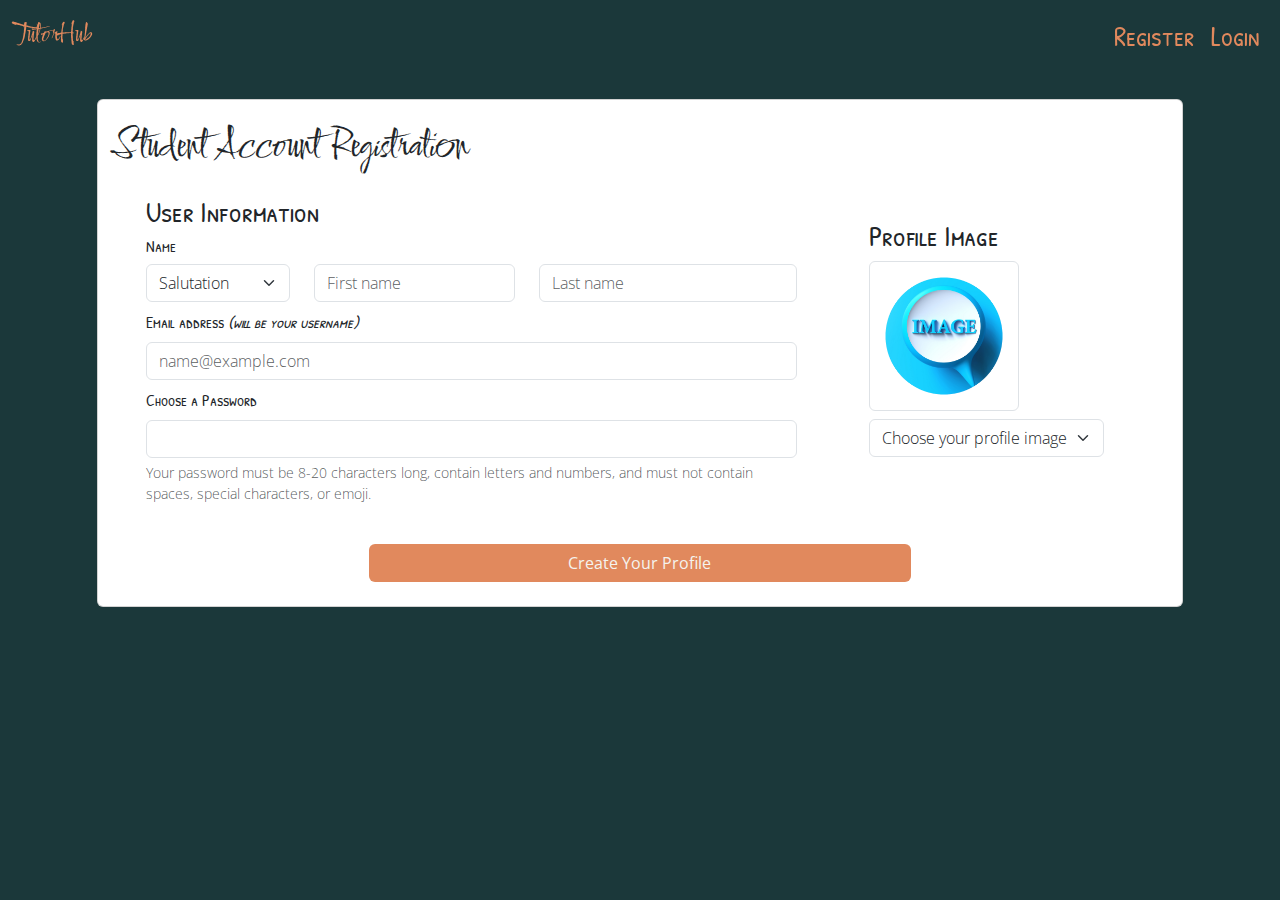
<file: public/student-registration.html>
<!DOCTYPE html>
<html lang="en">

<head>
  <meta charset="UTF-8">
  <meta name="imageviewport" content="width=device-width, initial-scale=1.0">
  <!-- bootstrap -->
  <link href="https://cdn.jsdelivr.net/npm/bootstrap@5.3.3/dist/css/bootstrap.min.css" rel="stylesheet"
    integrity="sha384-QWTKZyjpPEjISv5WaRU9OFeRpok6YctnYmDr5pNlyT2bRjXh0JMhjY6hW+ALEwIH" crossorigin="anonymous" />
  <link rel="stylesheet" href="https://cdn.jsdelivr.net/npm/bootstrap-icons@1.11.3/font/bootstrap-icons.min.css" />
  <!-- Google Fonts -->
  <style>
    @import url('https://fonts.googleapis.com/css2?family=Comforter+Brush&family=Open+Sans:ital,wdth,wght@0,75..100,300..800;1,75..100,300..800&family=Patrick+Hand+SC&display=swap');
  </style>
  <link rel="stylesheet" href="./assets/css/style.css" />
  <title>New Student Account</title>
</head>

<body>
  <!-- Sticky Header -->
  <header id="header">
    <nav class="navbar navbar-expand-sm sticky-top patrick">
      <div class="container-fluid">
        <a class="navbar-brand brush" href="index.html">TutorHub </a>
        <!-- Login -->
        <ul class="navbar-nav">
          <li class="nav-item">
            <a class="nav-link" href="user-registration-pg1.html">Register</a>
          </li>
          <li class="nav-item">
            <a class="nav-link" href="login.html">Login</a>
          </li>
        </ul>
      </div>
    </nav>
  </header>
  <main class="row justify-content-center normal-text">
    <div class="card col-10" style="margin:2%">
      <h1 class="my-4">Student Account Registration</h1>

      <div class="row mx-4">


        <div class="col-8">
          <h3>User Information</h3>
          <h6>Name</h6>
          <div class="row">
            <div class="col-3">
              <select class="form-select normal-text" aria-label="Default select example">
                <option selected>Salutation</option>
                <option value="1">Miss</option>
                <option value="2">Ms.</option>
                <option value="3">Mrs.</option>
                <option value="4">Mr.</option>
                <option value="5">Mx.</option>
                <option value="6">Dr.</option>
              </select>
            </div>
            <div class="col-4">
              <input type="text" class="form-control normal-text" placeholder="First name" aria-label="First name">
            </div>
            <div class="col-5 mb-2">
              <input type="text" class="form-control normal-text" placeholder="Last name" aria-label="Last name">
            </div>
          </div>
          <label for="email-input" class="form-label patrick">Email address <i>(will be your username)</i></label>
          <input type="email" class="form-control mb-2 normal-text" id="email-input" placeholder="name@example.com">
          <label for="inputPassword5" class="form-label patrick">Choose a Password</label>
          <input type="password" id="inputPassword5" class="form-control" aria-describedby="passwordHelpBlock">
          <div id="passwordHelpBlock" class="form-text mb-3">
            Your password must be 8-20 characters long, contain letters and numbers, and must not contain spaces,
            special
            characters, or emoji.
          </div>
        </div>
        <div id="profile-image" class="col-auto ms-5">
          <h3 class="mt-4">Profile Image</h3>
          <img src="./assets/images/Profile-Icons/000.png" class="img-thumbnail mb-2" id="thumbnail-preview"
            alt="profile image preview" width="150x">
          <select class="form-select mb-3 normal-text col-auto" id="choose-profile-image"
            aria-label="Default select example">
            <option selected>Choose your profile image</option>
            <option>A 1</option>
            <option>A 2</option>
            <option>A 3</option>
            <option>B 1</option>
            <option>B 2</option>
            <option>B 3</option>
            <option>C 1</option>
            <option>C 2</option>
            <option>C 3</option>
            <option>D 1</option>
            <option>D 2</option>
            <option>D 3</option>
            <option>E 1</option>
            <option>E 2</option>
            <option>E 3</option>
            <option>F 1</option>
            <option>F 2</option>
            <option>F 3</option>
            <option>G 1</option>
            <option>G 2</option>
            <option>G 3</option>
            <option>H 1</option>
            <option>H 2</option>
            <option>H 3</option>
            <option>I 1</option>
            <option>I 2</option>
            <option>I 3</option>
            <option>J 1</option>
            <option>J 2</option>
            <option>J 3</option>
            <option>K 1</option>
            <option>K 2</option>
            <option>K 3</option>
            <option>L 1</option>
            <option>L 2</option>
            <option>L 3</option>
            <option>M 1</option>
            <option>M 2</option>
            <option>M 3</option>
            <option>N 1</option>
            <option>N 2</option>
            <option>N 3</option>
            <option>O 1</option>
            <option>O 2</option>
            <option>O 3</option>
            <option>P 1</option>
            <option>P 2</option>
            <option>P 3</option>
            <option>Q 1</option>
            <option>Q 2</option>
            <option>Q 3</option>
            <option>R 1</option>
            <option>R 2</option>
            <option>R 3</option>
            <option>S 1</option>
            <option>S 2</option>
            <option>S 3</option>
            <option>T 1</option>
            <option>T 2</option>
            <option>T 3</option>
            <option>U 1</option>
            <option>U 2</option>
            <option>U 3</option>
            <option>V 1</option>
            <option>V 2</option>
            <option>V 3</option>
            <option>W 1</option>
            <option>W 2</option>
            <option>W 3</option>
            <option>X 1</option>
            <option>X 2</option>
            <option>X 3</option>
            <option>Y 1</option>
            <option>Y 2</option>
            <option>Y 3</option>
            <option>Z 1</option>
            <option>Z 2</option>
            <option>Z 3</option>

          </select>
        </div>

      </div>
      <div class="row my-4 justify-content-center" id="next">
        <button id="next" class="btn col-6">Create Your Profile</button>
      </div>
  </main>

  <!-- Including Bootstrap JS -->
  <script src="https://cdn.jsdelivr.net/npm/bootstrap@5.3.3/dist/js/bootstrap.bundle.min.js"
    integrity="sha384-YvpcrYf0tY3lHB60NNkmXc5s9fDVZLESaAA55NDzOxhy9GkcIdslK1eN7N6jIeHz" crossorigin="anonymous">
    </script>
  <script src="./js/choose-image.js">
  </script>
</body>

</html>
</file>
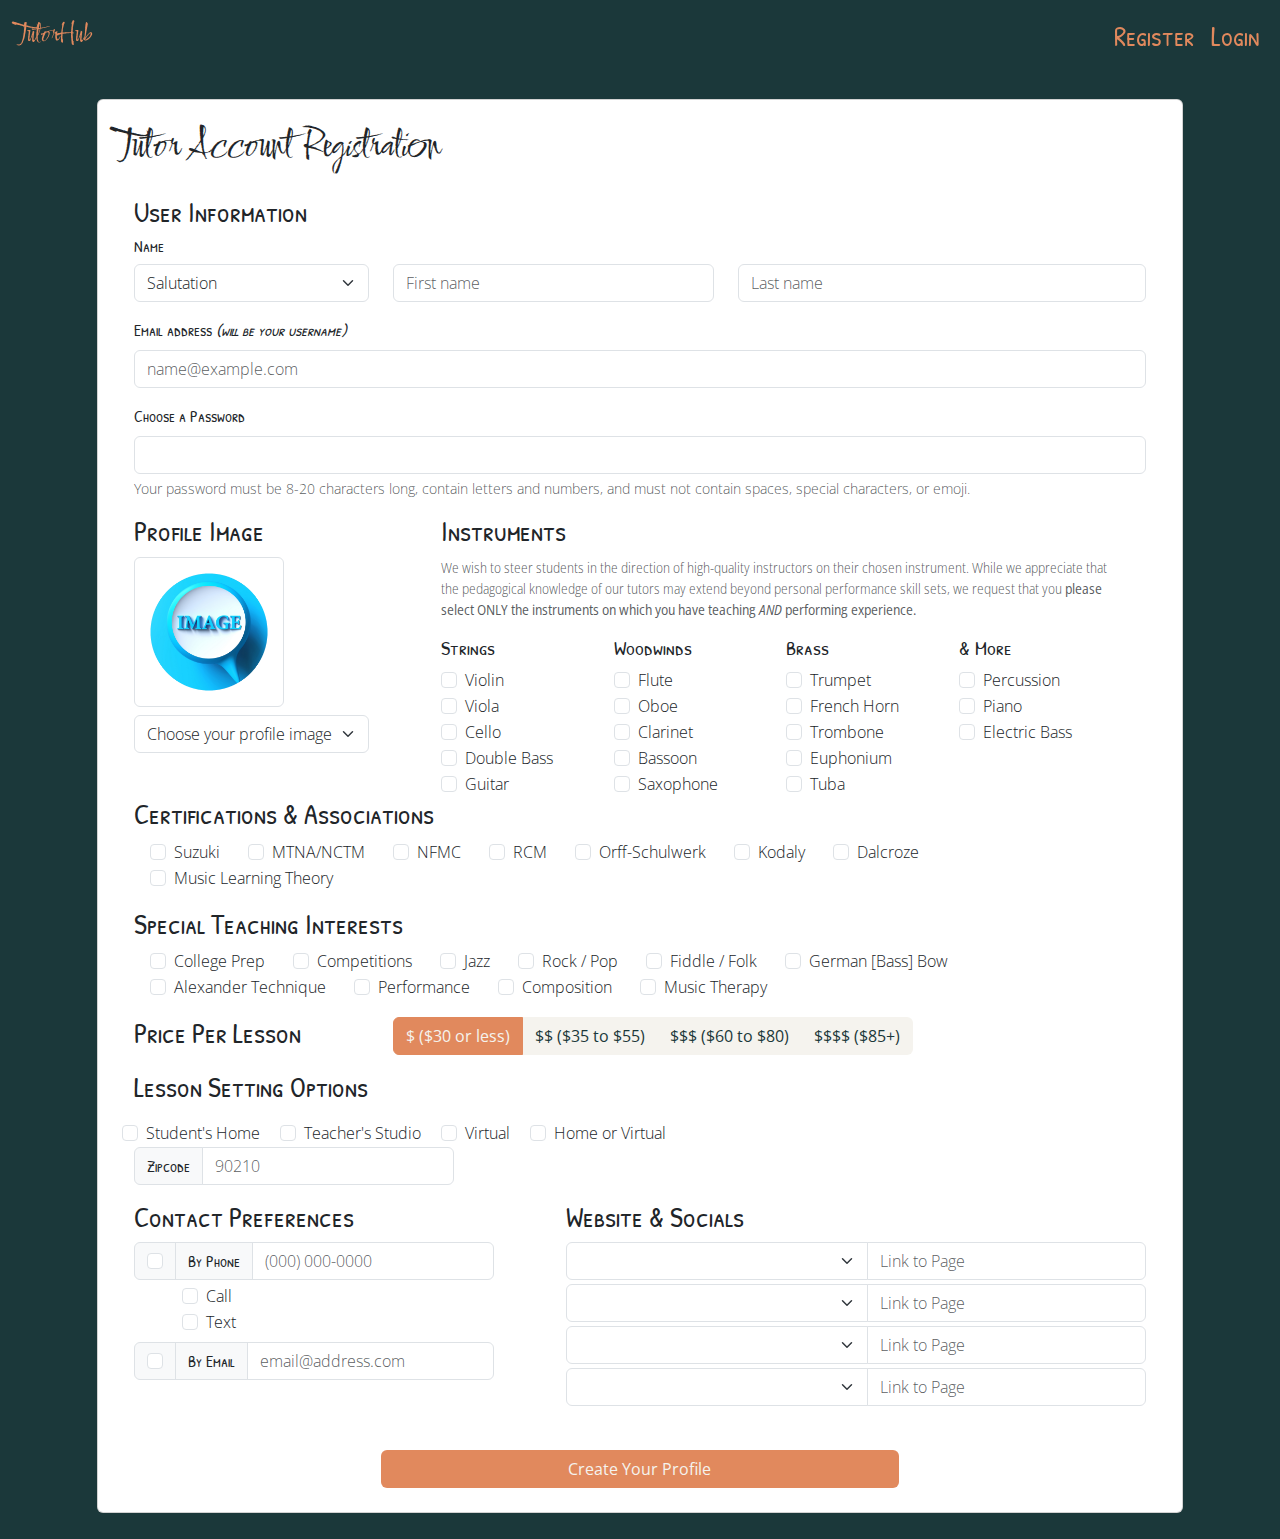
<file: public/tutor-registration.html>
<!DOCTYPE html>
<html lang="en">

<head>
  <meta charset="UTF-8">
  <meta name="imageviewport" content="width=device-width, initial-scale=1.0">
  <!-- bootstrap -->
  <link href="https://cdn.jsdelivr.net/npm/bootstrap@5.3.3/dist/css/bootstrap.min.css" rel="stylesheet"
    integrity="sha384-QWTKZyjpPEjISv5WaRU9OFeRpok6YctnYmDr5pNlyT2bRjXh0JMhjY6hW+ALEwIH" crossorigin="anonymous" />
  <link rel="stylesheet" href="https://cdn.jsdelivr.net/npm/bootstrap-icons@1.11.3/font/bootstrap-icons.min.css" />
  <!-- Google Fonts -->
  <style>
    @import url('https://fonts.googleapis.com/css2?family=Comforter+Brush&family=Open+Sans:ital,wdth,wght@0,75..100,300..800;1,75..100,300..800&family=Patrick+Hand+SC&display=swap');
  </style>
  <link rel="stylesheet" href="./assets/css/style.css" />
  <title>New Tutor Account</title>
</head>

<body>
  <!-- Sticky Header -->
  <header id="header">
    <nav class="navbar navbar-expand-sm sticky-top patrick">
      <div class="container-fluid">
        <a class="navbar-brand brush" href="index.html">TutorHub </a>
        <!-- Login -->
        <ul class="navbar-nav">
          <li class="nav-item">
            <a class="nav-link" href="user-registration-pg1.html">Register</a>
          </li>
          <li class="nav-item">
            <a class="nav-link" href="login.html">Login</a>
          </li>
        </ul>
      </div>
    </nav>
  </header>
  <!-- form -->
   <form id="registration-form" action="/api/tutorRegistration" method="POST" >

    <main class="row justify-content-center normal-text">
      <div class="card col-10" style="margin:2%">
        <h1 class="my-4">Tutor Account Registration</h1>
        <div class="mx-4">
          <h3>User Information</h3>
          <h6>Name</h6>
          <div class="row">
            <div class="col-3">
              <select name="salutation" id="salutation" class="form-select normal-text" aria-label="Default select example">
                <option selected>Salutation</option>
                <option value="Miss">Miss</option>
                <option value="Ms.">Ms.</option>
                <option value="Mrs.">Mrs.</option>
                <option value="Mr.">Mr.</option>
                <option value="Mx.">Mx.</option>
                <option value="Dr.">Dr.</option>
                <option value="Prof.">Prof.</option>
                <option value="Hon.">Hon.</option>
                <option value="Lord">Lord</option>
                <option value="Lady">Lady</option>
                <option value="Sir">Sir</option>
                <option value="Dame">Dame</option>
                <option value="Col.">Col.</option>
                <option value="Maj.">Maj.</option>
                <option value="Lt.">Lt.</option>
                <option value="Sgt.">Sgt.</option>
                <option value="Dep.">Dep.</option>
                <option value="Cap.">Cap.</option>
                <option value="Pres.">Pres.</option>
                <option value="Adm.">Adm.</option>
                <option value="HRH">HRH</option>
              </select>
            </div>
            <div class="col-4">
              <input type="text" name="firstName" class="form-control normal-text" placeholder="First name" aria-label="First name">
            </div>
            <div class="col-5 mb-3">
              <input type="text" name="lastName" class="form-control normal-text" placeholder="Last name" aria-label="Last name">
            </div>
          </div>
          <label for="email-input" class="form-label patrick">Email address <i>(will be your username)</i></label>
          <input name="email" type="email" class="form-control mb-3 normal-text" id="email-input" placeholder="name@example.com">
          <label for="inputPassword5" class="form-label patrick">Choose a Password</label>
          <input name="password" type="password" id="inputPassword5" class="form-control" aria-describedby="passwordHelpBlock">
          <div id="passwordHelpBlock" class="form-text mb-3">
            Your password must be 8-20 characters long, contain letters and numbers, and must not contain spaces, special
            characters, or emoji.
          </div>
  
          <div class="row">
            <div id="profile-image" class="col-3 me-5">
              <h3>Profile Image</h3>
              <img src="./assets/images/Profile-Icons/000.png" class="img-thumbnail mb-2"
                id="thumbnail-preview" alt="profile image preview" width="150px">
              <select name="profile_img" class="form-select mb-3 normal-text" id="choose-profile-image"
                aria-label="Default select example">
                <option selected>Choose your profile image</option>
                <option>Bass Guitar 1</option>
                <option>Bass Guitar 2</option>
                <option>Bass Guitar 3</option>
                <option>Bassoon 1</option>
                <option>Bassoon 2</option>
                <option>Bassoon 3</option>
                <option>Cello 1</option>
                <option>Cello 2</option>
                <option>Clarinet 1</option>
                <option>Clarinet 2</option>
                <option>Clarinet 3</option>
                <option>Double Bass 1</option>
                <option>Double Bass 2</option>
                <option>Euphonium 1</option>
                <option>Euphonium 2</option>
                <option>Euphonium 3</option>
                <option>Flute 1</option>
                <option>Flute 2</option>
                <option>Guitar 1</option>
                <option>Guitar 2</option>
                <option>Guitar 3</option>
                <option>Guitar 4</option>
                <option>Horn 1</option>
                <option>Horn 2</option>
                <option>Horn 3</option>
                <option>Oboe 1</option>
                <option>Oboe 2</option>
                <option>Oboe 3</option>
                <option>Percussion 1</option>
                <option>Percussion 2</option>
                <option>Percussion 3</option>
                <option>Percussion 4</option>
                <option>Percussion 5</option>
                <option>Piano 1</option>
                <option>Piano 2</option>
                <option>Piano 3</option>
                <option>Sax 1</option>
                <option>Sax 2</option>
                <option>Trombone 1</option>
                <option>Trombone 2</option>
                <option>Trombone 3</option>
                <option>Trumpet 1</option>
                <option>Trumpet 2</option>
                <option>Trumpet 3</option>
                <option>Tuba 1</option>
                <option>Tuba 2</option>
                <option>Tuba 3</option>
                <option>Viola 1</option>
                <option>Viola 2</option>
                <option>Violin 1</option>
                <option>Violin 2</option>
                <option>Woodwind 1</option>
                <option>Woodwind 2</option>
                <option>Woodwind 3</option>
              </select>
            </div>
  
            <div class="col-8">
              <h3>Instruments</h3>
              <div id="performAndTeach" class="form-text light-text mb-3">
                We wish to steer students in the direction of high-quality instructors on their chosen instrument. While
                we
                appreciate that the pedagogical knowledge of our tutors may extend beyond personal performance skill sets,
                we request that you <b>please select ONLY the instruments on which you have teaching <i>AND</i> performing
                  experience.<b>
              </div>
              <div class="row" id="teachingInstruments">
                <div id="strings" class="col-3">
                  <h5>Strings</h5>
                  <div class="form-check">
                    <input class="form-check-input" type="checkbox" value="" id="violin-checkbox">
                    <label class="form-check-label normal-text" for="violin-checkbox">
                      Violin
                    </label>
                  </div>
                  <div class="form-check">
                    <input class="form-check-input" type="checkbox" value="" id="viola-checkbox">
                    <label class="form-check-label normal-text" for="viola-checkbox">
                      Viola
                    </label>
                  </div>
                  <div class="form-check">
                    <input class="form-check-input" type="checkbox" value="" id="cello-checkbox">
                    <label class="form-check-label normal-text" for="cello-checkbox">
                      Cello
                    </label>
                  </div>
                  <div class="form-check">
                    <input class="form-check-input" type="checkbox" value="" id="double-bass-checkbox">
                    <label class="form-check-label normal-text" for="double-bass-checkbox">
                      Double Bass
                    </label>
                  </div>
                  <div class="form-check">
                    <input class="form-check-input" type="checkbox" value="" id="guitar-checkbox">
                    <label class="form-check-label normal-text" for="guitar-checkbox">
                      Guitar
                    </label>
                  </div>
                </div>
                <div id="woodwinds" class="col-3">
                  <h5>Woodwinds</h5>
                  <div class="form-check">
                    <input class="form-check-input" type="checkbox" value="" id="flute-checkbox">
                    <label class="form-check-label normal-text" for="flute-checkbox">
                      Flute
                    </label>
                  </div>
                  <div class="form-check">
                    <input class="form-check-input" type="checkbox" value="" id="oboe-checkbox">
                    <label class="form-check-label normal-text" for="oboe-checkbox">
                      Oboe
                    </label>
                  </div>
                  <div class="form-check">
                    <input class="form-check-input" type="checkbox" value="" id="clarinet-checkbox">
                    <label class="form-check-label normal-text" for="clarinet-checkbox">
                      Clarinet
                    </label>
                  </div>
                  <div class="form-check">
                    <input class="form-check-input" type="checkbox" value="" id="bassoon-checkbox">
                    <label class="form-check-label normal-text" for="bassoon-checkbox">
                      Bassoon
                    </label>
                  </div>
                  <div class="form-check">
                    <input class="form-check-input" type="checkbox" value="" id="sax-checkbox">
                    <label class="form-check-label normal-text" for="sax-checkbox">
                      Saxophone
                    </label>
                  </div>
                </div>
                <div id="brass" class="col-3">
                  <h5>Brass</h5>
                  <div class="form-check">
                    <input class="form-check-input" type="checkbox" value="" id="trumpet-checkbox">
                    <label class="form-check-label normal-text" for="trumpet-checkbox">
                      Trumpet
                    </label>
                  </div>
                  <div class="form-check">
                    <input class="form-check-input" type="checkbox" value="" id="horn-checkbox">
                    <label class="form-check-label normal-text" for="horn-checkbox">
                      French Horn
                    </label>
                  </div>
                  <div class="form-check">
                    <input class="form-check-input" type="checkbox" value="" id="trombone-checkbox">
                    <label class="form-check-label normal-text" for="trombone-checkbox">
                      Trombone
                    </label>
                  </div>
                  <div class="form-check">
                    <input class="form-check-input" type="checkbox" value="" id="euphonium-checkbox">
                    <label class="form-check-label normal-text" for="euphonium-checkbox">
                      Euphonium
                    </label>
                  </div>
                  <div class="form-check">
                    <input class="form-check-input" type="checkbox" value="" id="tuba-checkbox">
                    <label class="form-check-label normal-text" for="tuba-checkbox">
                      Tuba
                    </label>
                  </div>
                </div>
                <div id="more" class="col-3">
                  <h5>& More</h5>
                  <div class="form-check">
                    <input class="form-check-input" type="checkbox" value="" id="percussion-checkbox">
                    <label class="form-check-label normal-text" for="percussion-checkbox">
                      Percussion
                    </label>
                  </div>
                  <div class="form-check">
                    <input class="form-check-input" type="checkbox" value="" id="piano-checkbox">
                    <label class="form-check-label normal-text" for="piano-checkbox">
                      Piano
                    </label>
                  </div>
                  <div class="form-check">
                    <input class="form-check-input" type="checkbox" value="" id="elec-bass-checkbox">
                    <label class="form-check-label normal-text" for="elec-bass-checkbox">
                      Electric Bass
                    </label>
                  </div>
                </div>
              </div>
            </div>
          </div>
  
          <div id="Certifications-header">
            <h3>Certifications & Associations</h3>
          </div>
          <div class="row mb-3 mx-3" id="specialties">
            <div class="form-check col-auto me-3">
              <input class="form-check-input" type="checkbox" value="" id="suzuki-checkbox">
              <label class="form-check-label normal-text" for="suzuki-checkbox">
                Suzuki
              </label>
            </div>
            <div class="form-check col-auto me-3">
              <input class="form-check-input" type="checkbox" value="" id="mtna-checkbox">
              <label class="form-check-label normal-text" for="mtna-checkbox">
                MTNA/NCTM
              </label>
            </div>
            <div class="form-check col-auto me-3">
              <input class="form-check-input" type="checkbox" value="" id="nfmc-checkbox">
              <label class="form-check-label normal-text" for="nfmc-checkbox">
                NFMC
              </label>
            </div>
            <div class="form-check col-auto me-3">
              <input class="form-check-input" type="checkbox" value="" id="rcm-checkbox">
              <label class="form-check-label normal-text" for="rcm-checkbox">
                RCM
              </label>
            </div>
            <div class="form-check col-auto me-3">
              <input class="form-check-input" type="checkbox" value="" id="orff-checkbox">
              <label class="form-check-label normal-text" for="orff-checkbox">
                Orff-Schulwerk
              </label>
            </div>
            <div class="form-check col-auto me-3">
              <input class="form-check-input" type="checkbox" value="" id="kodaly-checkbox">
              <label class="form-check-label normal-text" for="kodaly-checkbox">
                Kodaly
              </label>
            </div>
            <div class="form-check col-auto me-3">
              <input class="form-check-input" type="checkbox" value="" id="dalcroze-checkbox">
              <label class="form-check-label normal-text" for="dalcroze-checkbox">
                Dalcroze
              </label>
            </div>
            <div class="form-check col-auto me-3">
              <input class="form-check-input" type="checkbox" value="" id="mlt-checkbox">
              <label class="form-check-label normal-text" for="mlt-checkbox">
                Music Learning Theory
              </label>
            </div>
          </div>
  
          <div id="special-interests-header">
            <h3>Special Teaching Interests</h3>
          </div>
          <div class="row mb-3 mx-3" id="special-interests">
            <div class="form-check col-auto me-3">
              <input class="form-check-input" type="checkbox" value="" id="college-prep">
              <label class="form-check-label normal-text" for="college-prep">
                College Prep
              </label>
            </div>
            <div class="form-check col-auto me-3">
              <input class="form-check-input" type="checkbox" value="" id="competitions">
              <label class="form-check-label normal-text" for="competitions">
                Competitions
              </label>
            </div>
            <div class="form-check col-auto me-3">
              <input class="form-check-input" type="checkbox" value="" id="jazz">
              <label class="form-check-label normal-text" for="jazz">
                Jazz
              </label>
            </div>
            <div class="form-check col-auto me-3">
              <input class="form-check-input" type="checkbox" value="" id="rock-pop">
              <label class="form-check-label normal-text" for="rock-pop">
                Rock / Pop
              </label>
            </div>
            <div class="form-check col-auto me-3">
              <input class="form-check-input" type="checkbox" value="" id="fiddle-folk">
              <label class="form-check-label normal-text" for="fiddle-folk">
                Fiddle / Folk
              </label>
            </div>
            <div class="form-check col-auto me-3">
              <input class="form-check-input" type="checkbox" value="" id="flexCheckDefault">
              <label class="form-check-label normal-text" for="flexCheckDefault">
                German [Bass] Bow
              </label>
            </div>
            <div class="form-check col-auto me-3">
              <input class="form-check-input" type="checkbox" value="" id="flexCheckDefault">
              <label class="form-check-label normal-text" for="flexCheckDefault">
                Alexander Technique
              </label>
            </div>
            <div class="form-check col-auto me-3">
              <input class="form-check-input" type="checkbox" value="" id="mlt-checkbox">
              <label class="form-check-label normal-text" for="mlt-checkbox">
                Performance
              </label>
            </div>
            <div class="form-check col-auto me-3">
              <input class="form-check-input" type="checkbox" value="" id="mlt-checkbox">
              <label class="form-check-label normal-text" for="mlt-checkbox">
                Composition
              </label>
            </div>
            <div class="form-check col-auto me-3">
              <input class="form-check-input" type="checkbox" value="" id="mlt-checkbox">
              <label class="form-check-label normal-text" for="mlt-checkbox">
                Music Therapy
              </label>
            </div>
          </div>
  
          <div id="price-range" class="row align-items-bottom">
            <h3 class="col-3">
              Price Per Lesson
            </h3>
            <div class="btn-group col-auto mb-3" role="group" aria-label="Basic radio toggle button group">
              <input name="price" value="$" type="radio" class="btn-check" name="btnradio" id="$" autocomplete="off" checked>
              <label class="btn my-btn" for="$">$ ($30 or less)</label>
  
              <input name="price" value="$$" type="radio" class="btn-check" name="btnradio" id="$$" autocomplete="off">
              <label class="btn my-btn" for="$$">$$ ($35 to $55)</label>
  
              <input name="price" value="$$$" type="radio" class="btn-check" name="btnradio" id="$$$" autocomplete="off">
              <label class="btn my-btn" for="$$$">$$$ ($60 to $80)</label>
  
              <input name="price" value="$$$$" type="radio" class="btn-check" name="btnradio" id="$$$$" autocomplete="off">
              <label class="btn my-btn" for="$$$$">$$$$ ($85+)</label>
            </div>
          </div>
  
          <div id="setting" class="row align-items-top mb-3">
            <h3 class="col-auto me-3 mb-3" id="setting-header">
              Lesson Setting Options
            </h3>
            <div class="row col-auto" id="setting-details">
              <div class="row">
                <div class="row col-auto" id="checkbox-options">
                  <div class="form-check col-auto me-2">
                    <input name="lesson_setting" value="Student's Home" class="form-check-input" type="checkbox"  id="fiddle-folk">
                    <label class="form-check-label normal-text" for="fiddle-folk">
                      Student's Home
                    </label>
                  </div>
                  <div class="form-check col-auto me-2">
                    <input name="lesson_setting" value="Teachers's Studio" class="form-check-input" type="checkbox" id="flexCheckDefault">
                    <label class="form-check-label normal-text" for="flexCheckDefault">
                      Teacher's Studio
                    </label>
                  </div>
                  <div class="form-check col-auto me-2">
                    <input name="lesson_setting" value="Virtual" class="form-check-input" type="checkbox" id="flexCheckDefault">
                    <label class="form-check-label normal-text" for="flexCheckDefault">
                      Virtual
                    </label>
                  </div>
                  <div class="form-check col-auto me-2">
                    <input name="lesson_setting" value="Home or Virtual" class="form-check-input" type="checkbox" id="flexCheckDefault">
                    <label class="form-check-label normal-text" for="flexCheckDefault">
                      Home or Virtual
                    </label>
                  </div>
                </div>
              </div>
              <div class="row col-5">
                <div class="input-group col-auto" id="zipCode">
                  <label for="zip-input" class="input-group-text patrick ">Zipcode</label>
                  <input name="zipcode" type="zipcode" class="form-control normal-text" id="zip-input" placeholder="90210">
                </div>
              </div>
            </div>
          </div>
  
  
  
          <div class="row" id="contactAndSocials">
            <div class="col-5">
              <h3>
                Contact Preferences
              </h3>
              <!-- <div class="row"> -->
              <div class="input-group mb-1" id="contact-phone">
                <div class="input-group-text">
                  <input class="form-check-input my-1" type="checkbox" value=""
                    aria-label="Checkbox for following text input">
                </div>
                <span class="input-group-text patrick">By Phone</span>
                <input name="phone" type="text" class="form-control normal-text me-5" placeholder="(000) 000-0000"
                  aria-label="Text input with checkbox">
              </div>
              <div class="form-check ms-5" id="contact-phone-call">
                <input class="form-check-input" type="checkbox" value="" id="call">
                <label class="form-check-label normal-text" for="call">
                  Call
                </label>
              </div>
              <div class="form-check ms-5 mb-2" id="contact-phone-text">
                <input class="form-check-input" type="checkbox" value="" id="text-msg">
                <label class="form-check-label normal-text" for="text-msg">
                  Text
                </label>
  
              </div>
              <div class="input-group mb-3" id="contact-email">
                <div class="input-group-text">
                  <input class="form-check-input my-1" type="checkbox" value=""
                    aria-label="Checkbox for following text input">
                </div>
                <span class="input-group-text patrick">By Email</span>
                <input type="text" class="form-control normal-text me-5" placeholder="email@address.com"
                  aria-label="Text input with checkbox">
              </div>
            </div>
            <div class="col-7 mb-3">
              <h3>Website & Socials</h3>
              <div class="input-group mb-1">
                <select class="form-select normal-text" id="online1" aria-label="Default select example">
                  <option selected></option>
                  <option>Website</option>
                  <option>Facebook</option>
                  <option>Instagram</option>
                  <option>TikTok</option>
                  <option>YouTube</option>
                  <option>Other</option>
                  <input type="text" class="form-control normal-text" placeholder="Link to Page"
                    aria-label="Text input with dropdown button">
              </div>
              <div class="input-group mb-1">
                <select class="form-select normal-text" id="online2" aria-label="Default select example">
                  <option selected></option>
                  <option>Website</option>
                  <option>Facebook</option>
                  <option>Instagram</option>
                  <option>TikTok</option>
                  <option>YouTube</option>
                  <option>Other</option>
                  <input type="text" class="form-control normal-text" placeholder="Link to Page"
                    aria-label="Text input with dropdown button">
              </div>
              <div class="input-group mb-1">
                <select class="form-select normal-text" id="online3" aria-label="Default select example">
                  <option selected></option>
                  <option>Website</option>
                  <option>Facebook</option>
                  <option>Instagram</option>
                  <option>TikTok</option>
                  <option>YouTube</option>
                  <option>Other</option>
                  <input type="text" class="form-control normal-text" placeholder="Link to Page"
                    aria-label="Text input with dropdown button">
              </div>
              <div class="input-group mb-1">
                <select class="form-select normal-text" id="online4" aria-label="Default select example">
                  <option selected></option>
                  <option>Website</option>
                  <option>Facebook</option>
                  <option>Instagram</option>
                  <option>TikTok</option>
                  <option>YouTube</option>
                  <option>Other</option>
                  <input type="text" class="form-control normal-text" placeholder="Link to Page"
                    aria-label="Text input with dropdown button">
              </div>
  
  
            </div>
          </div>
          <div class="row my-4 justify-content-center" id="next">
            <button type="submit" id="submit" value="Submit" class="btn col-6">Create Your Profile</button>
          </div>
        </div>
    </main>

   </form>


  <!-- Including Bootstrap JS -->
  <script src="https://cdn.jsdelivr.net/npm/bootstrap@5.3.3/dist/js/bootstrap.bundle.min.js"
    integrity="sha384-YvpcrYf0tY3lHB60NNkmXc5s9fDVZLESaAA55NDzOxhy9GkcIdslK1eN7N6jIeHz" crossorigin="anonymous">
    </script>
  <script src="./js/choose-image.js">
  </script>
</body>

</html>
</file>
<file: public/assets/css/style.css>
@import 'fonts.css';

:root {
    --clr-dark: #1b383a;
    --clr-light: #f5f3ee;
    --clr-accent1: #e1895d;
    --clr-accent2: #e7cc65;
    --bs-btn-active-border-color: #e1895d;
    --bs-btn-active-bg: #e1895d;
    --bs-btn-active-color: #f5f3ee;
    --bs-body-color:#212529;
}

body {
    background-color: var(--clr-dark);
    color: var(--clr-light);
}

.logo img {
    height: 75px;
    width: 75px;
}
/* Joe added this code for cards to keep the cards all the same height */
.card-deck {
    margin: 2em;
    display: flex;
    flex-wrap: wrap;
    align-items: stretch;
    justify-content: center;
}

.card-joe {
    flex: 1 0 auto;
}

#header a {
    color: var(--clr-accent1);
    font-weight: 400;
    font-size: 3vh;
}

.carousel-item img {
    width: 100%
}

.hero {
  margin-top: 5vh;
  margin-bottom: 5vh;
}

.hero img {
    border-radius: 2%;
}

#searchArea {
    text-align: center;
}
.tutor-btn {
  font-size: 30px;
}
.btn {
    background-color: var(--clr-accent1);
    color: var(--clr-light);
}

.input-group {
    display: flex;
    justify-content: center;
    align-items: center;
}

.cards-wrapper {
    display: flex;
    flex-direction: row;
    flex-wrap: wrap;
    justify-content: center;
    margin: 1em;
}

.developercard {
    margin: 1em;
    justify-content: center;
    text-align: center;
}

.developercard img {
    border-radius: 20%;
}

.my-btn { 
    background-color: var(--clr-light);
    color: var(--clr-dark);
    border-color: transparent;
}

/* Changed the color of the find a tutor button */
#searchArea a {
  color: var(--clr-light);
}

/* Added a hover effect to change the color to main font color of page */
#searchArea a:hover {
  color: var(--clr-accent1);
}

/* modal related styles */
.modal-header{
    color:var(--clr-accent1);
    background-color: var(--clr-dark);
}

.modal-body{
    color:var(--bs-body-color);
}

.modal-footer{
    color:var(--clr-accent1);
    background-color: var(--clr-dark);
}

/* change mouse cursor to pointer on hover */
.a:hover{
cursor:pointer;
}

#header a:hover{
    cursor:pointer;
}

.searchBar {
    display: flex;

}

.carousel-control-prev {
  justify-content: left;
}

.carousel-control-next {
  justify-content: right;
}
</file>
